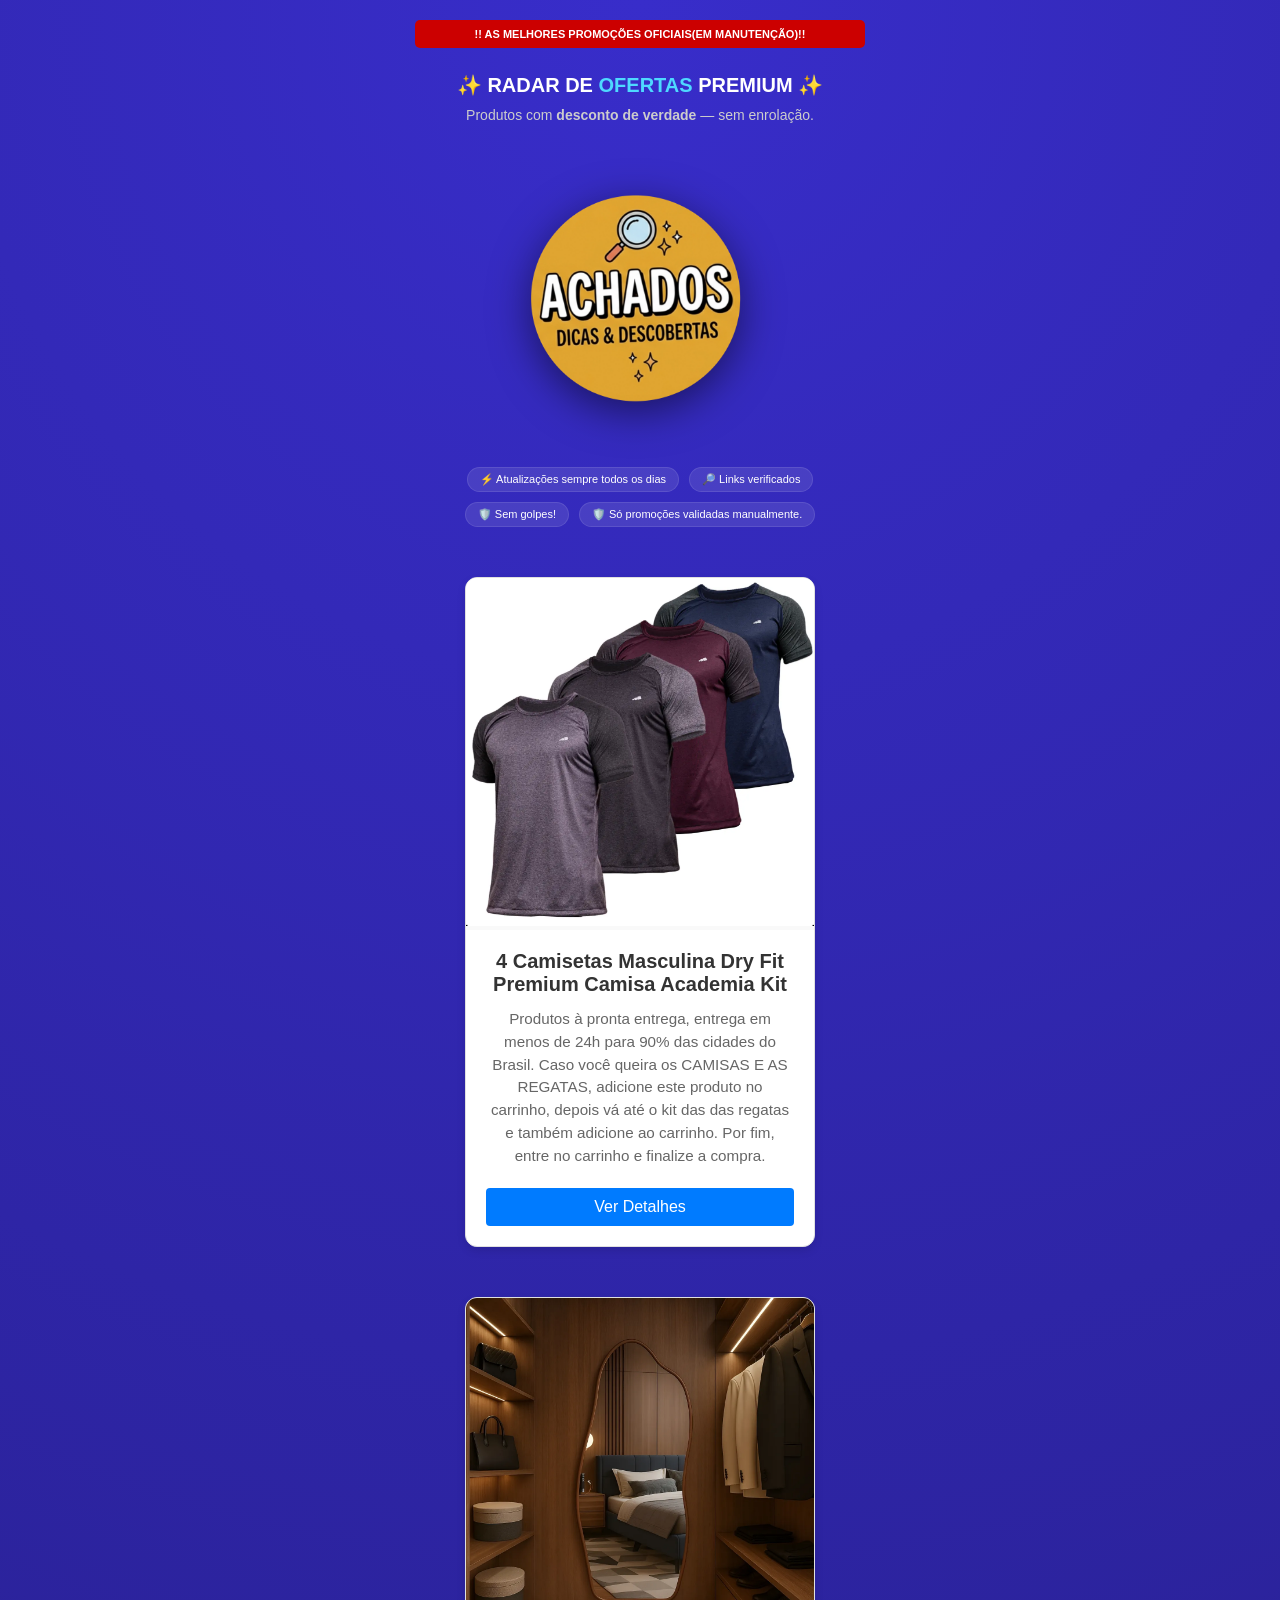
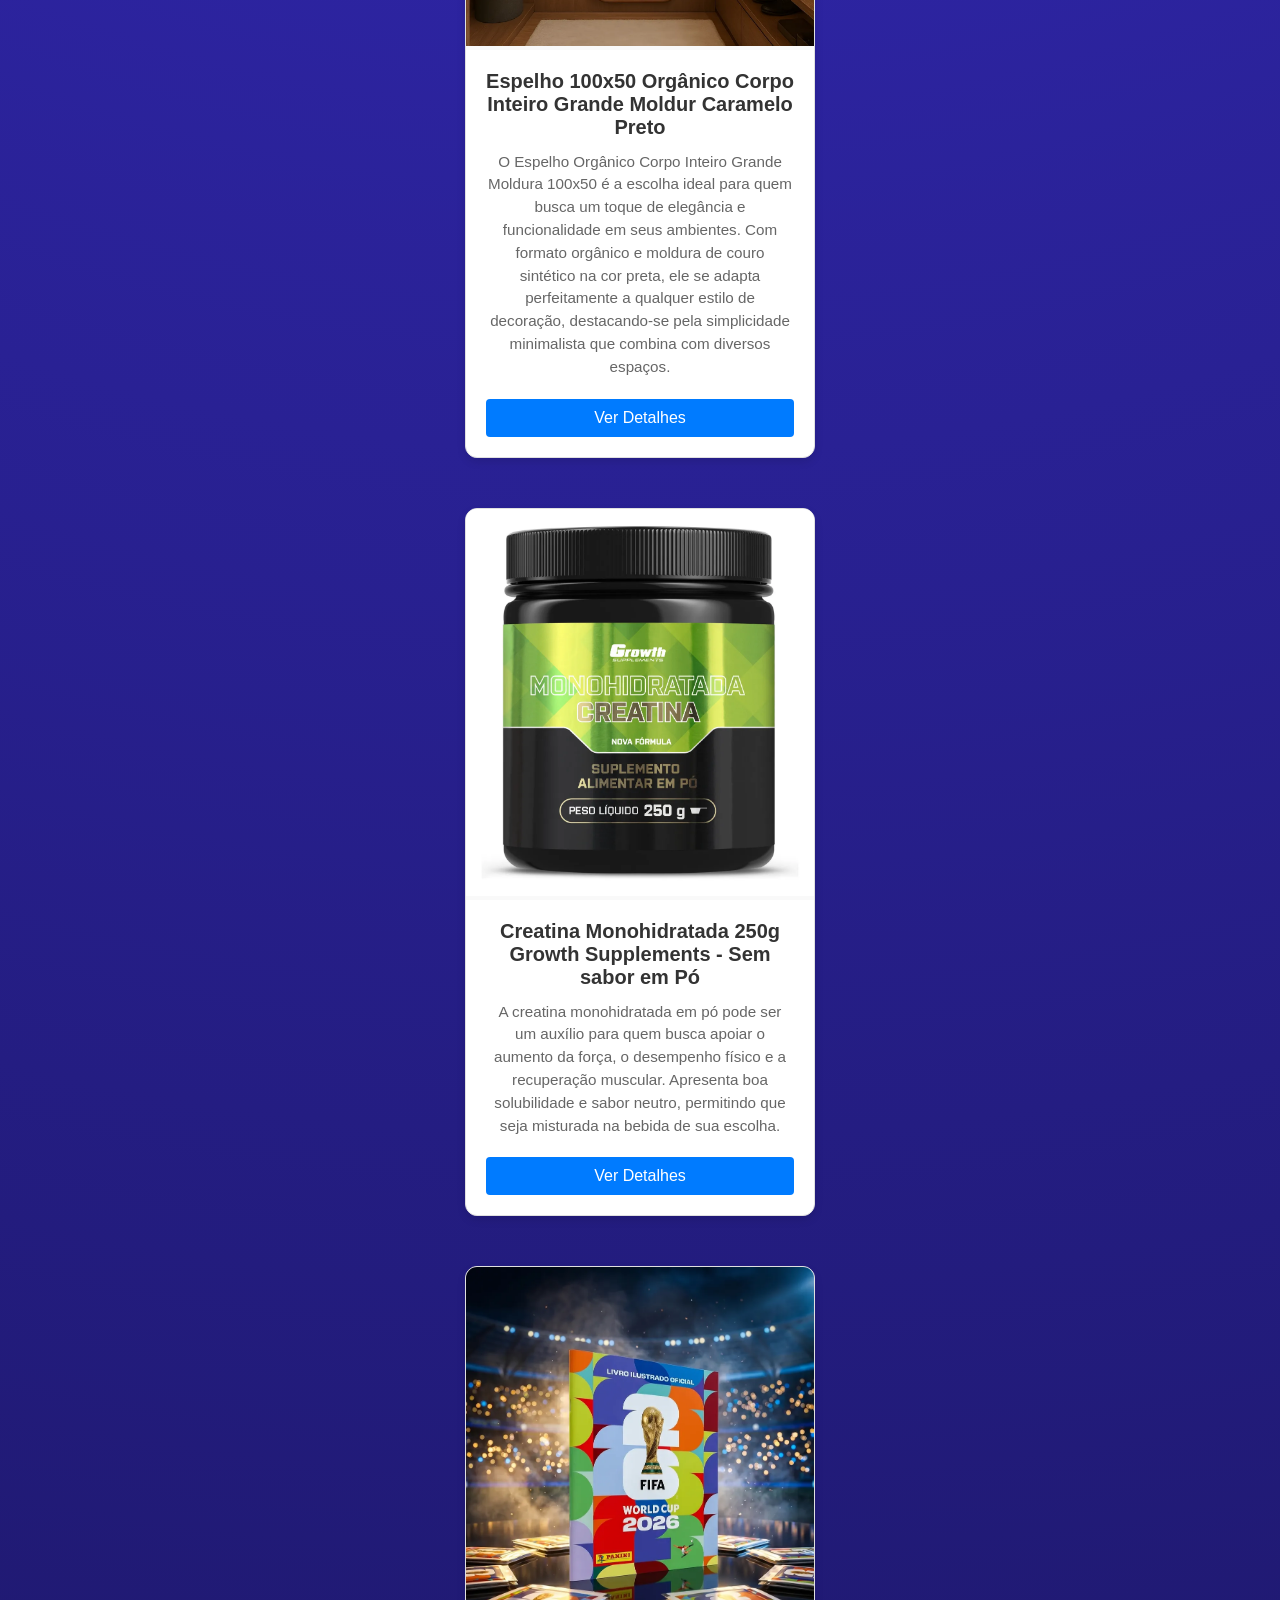
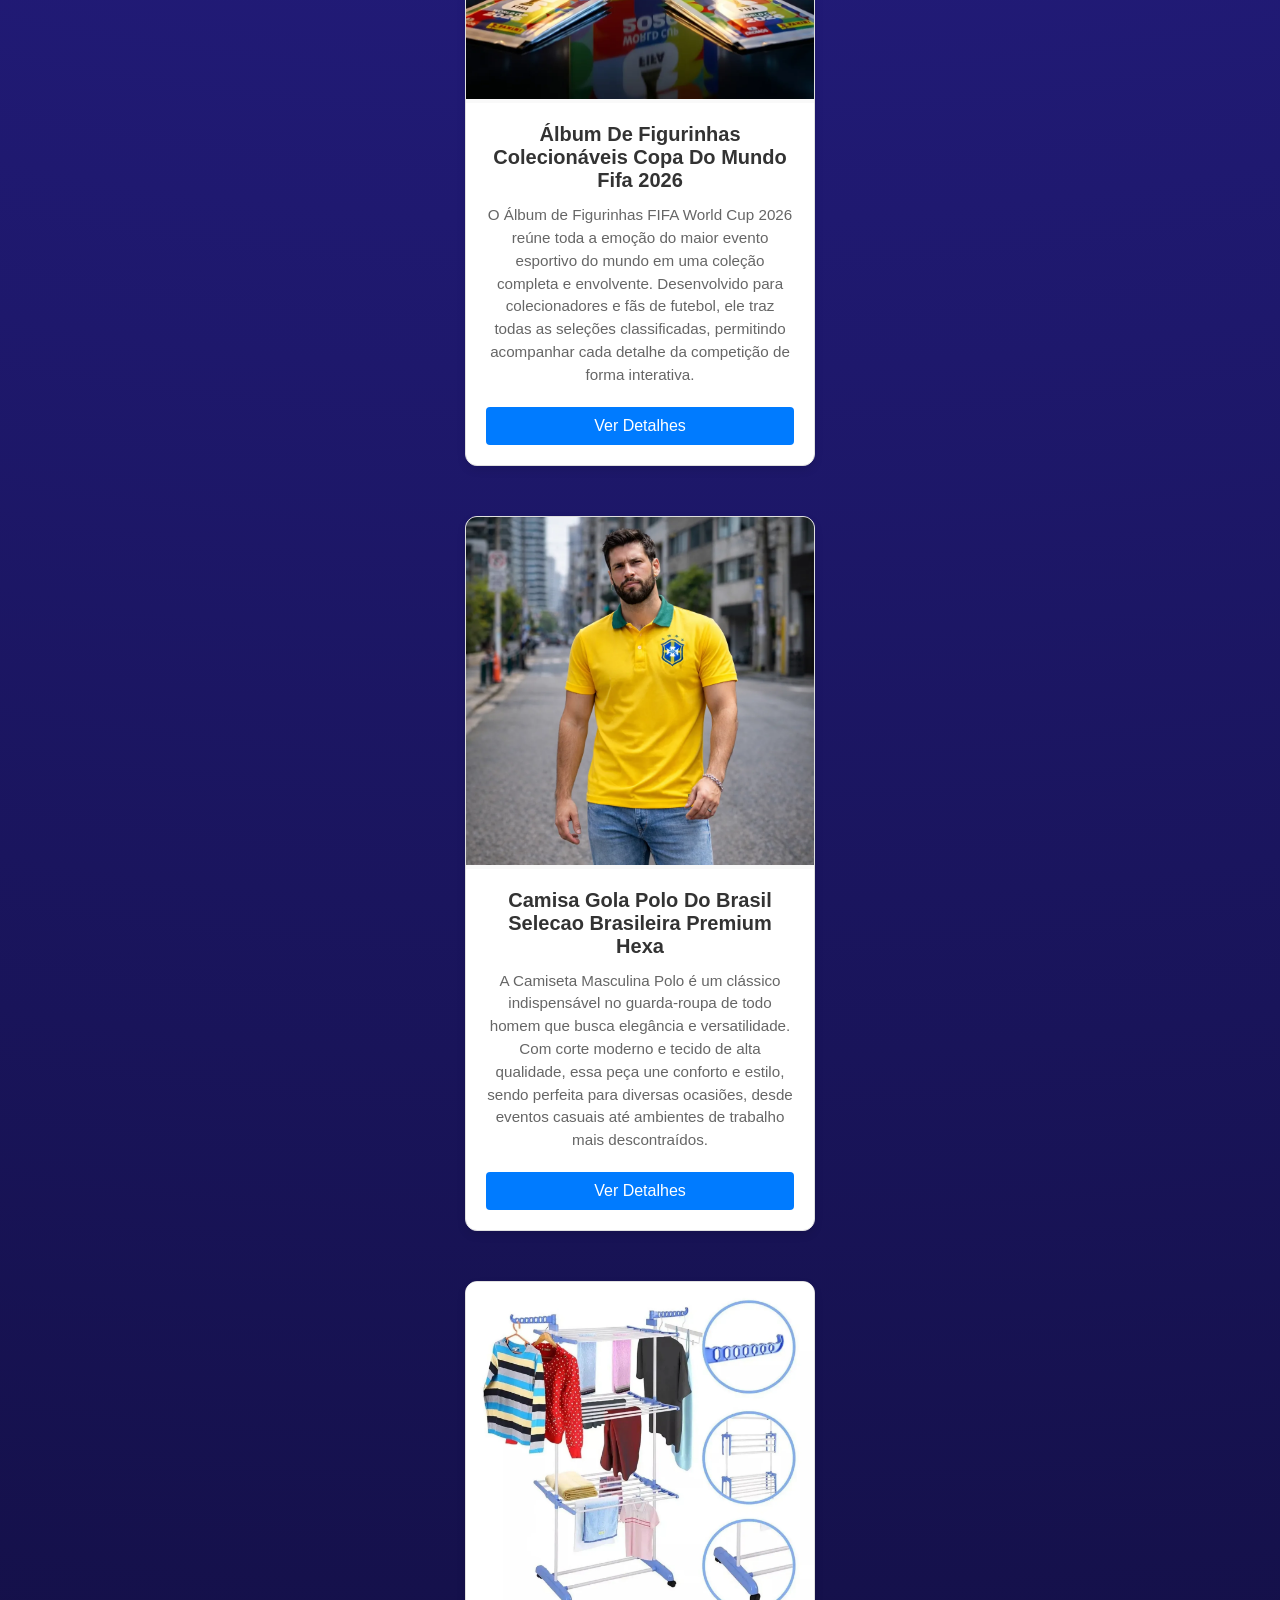
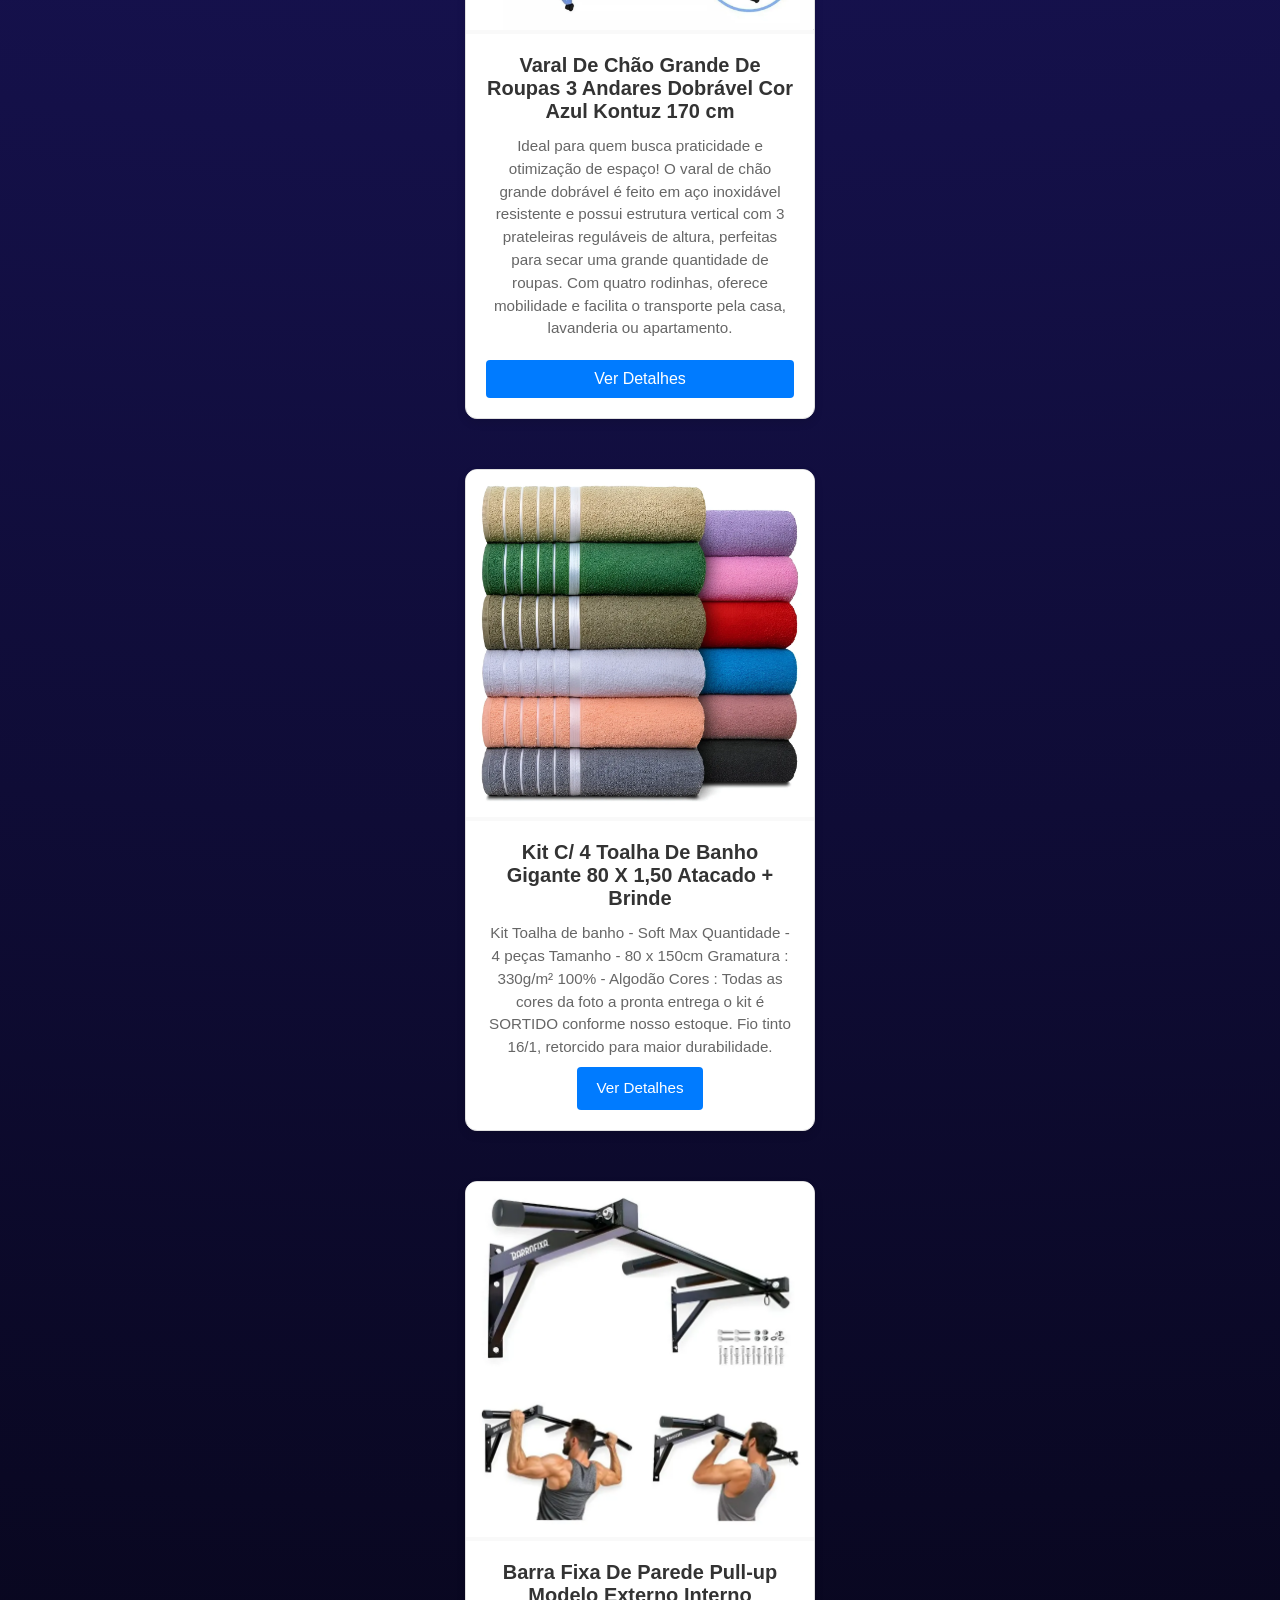
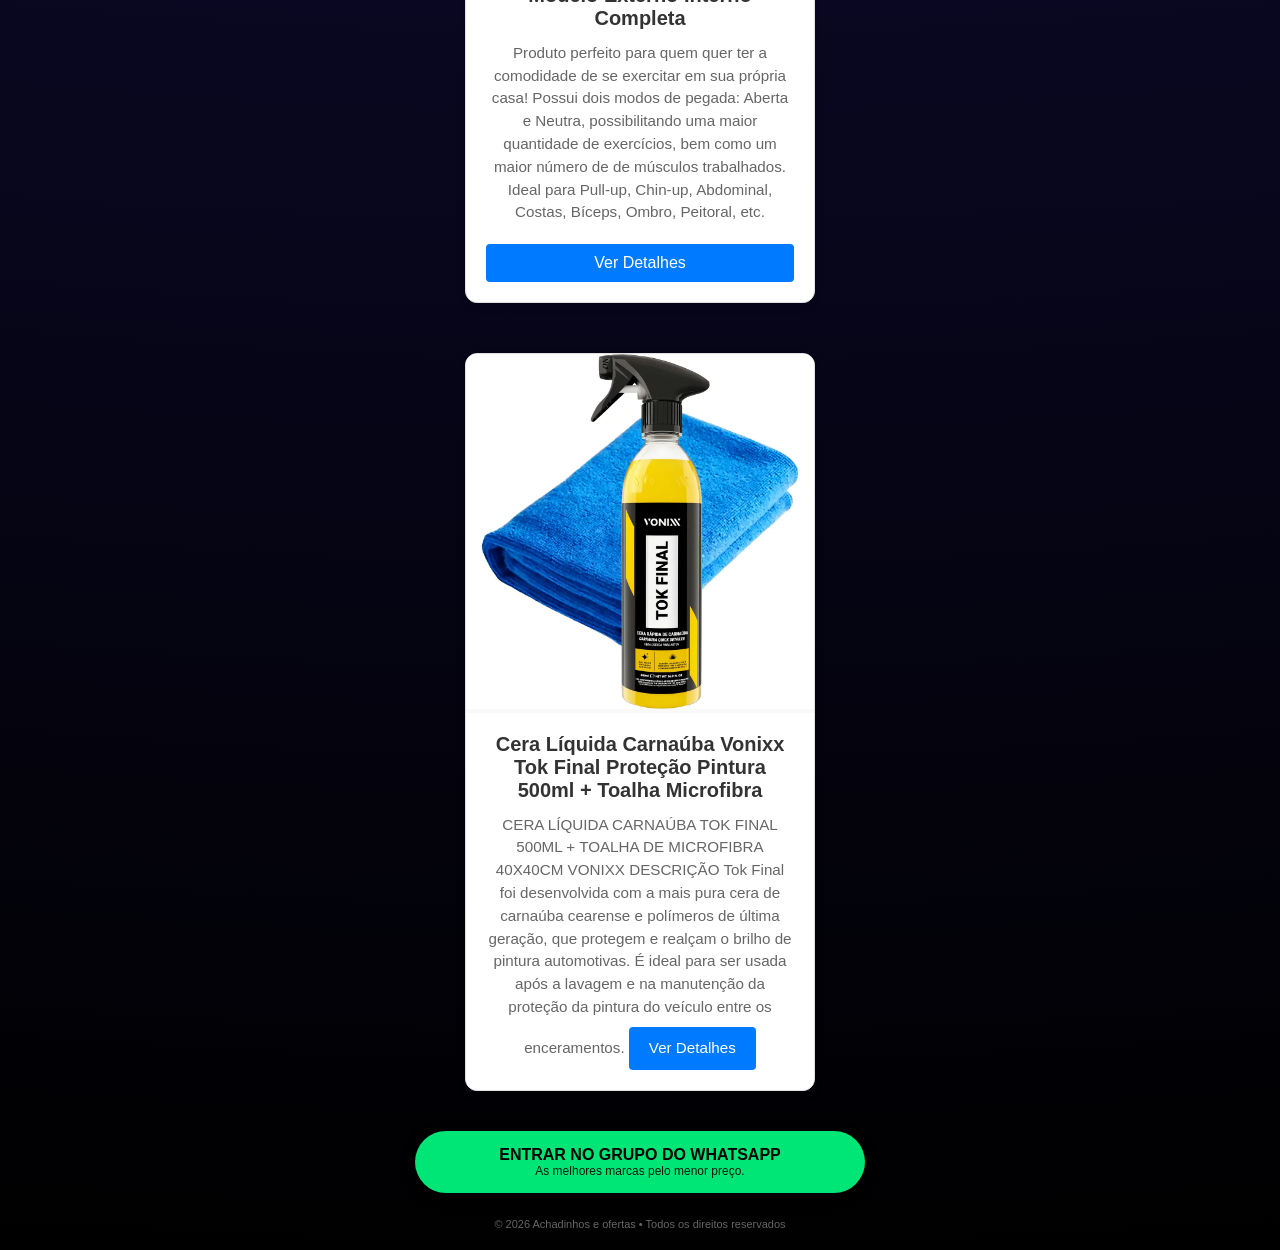
<file: index.html>
<!DOCTYPE html>
<html lang="pt-br">
<head>
    <meta charset="UTF-8">
    <meta name="viewport" content="width=device-width, initial-scale=1.0">
    <title>ACHADINHOS E DESCOBERTAS</title>
    <link rel="stylesheet" href="style.css">
</head>
<body>

    <div class="container">
        <div class="top-banner">
            !! AS MELHORES PROMOÇÕES OFICIAIS(EM MANUTENÇÃO)!!
        </div>

        <header>
            <h1>✨ RADAR DE <span>OFERTAS</span> PREMIUM ✨</h1>
            <p>Produtos com <b>desconto de verdade</b> — sem enrolação.</p>
        </header>

        <div class="logo-area">
            <img src="20260310_154640.png" alt="Logo achados" class="main-logo">
        </div>

        


        <div class="badges">
            <span>⚡ Atualizações sempre todos os dias</span>
            <span>🔎 Links verificados</span>
            <span>🛡️ Sem golpes!</span>
            <span>🛡️ Só promoções validadas manualmente.</span>
        </div>
        <!--começa aqui os produtos-->

        <div class="product-container"></div>
        <div class="product-card">
  <div class="product-image">
    <!-- Substitua o 'src' pelo caminho da sua imagem -->
    <img src="m1.webp" alt="Nome do Produto">
  </div>
  
  <div class="product-info">
    <h3 class="product-title">4 Camisetas Masculina Dry Fit Premium Camisa Academia Kit</h3>
    <p class="product-description">
      Produtos à pronta entrega, entrega em menos de 24h para 90% das cidades do Brasil.

                        Caso você queira os CAMISAS E AS REGATAS, adicione este produto no carrinho, 
                        depois vá até o kit das das regatas e também adicione ao carrinho. Por fim,
                         entre no carrinho e finalize a compra.
    </p>
    <!-- Substitua o 'href' pelo link de destino -->
    <a href="https://meli.la/32XpjBf" class="product-link">Ver Detalhes</a>
  </div>
</div> 


<!-- PRODUTO DOIS-->
        <div class="product-container"></div>
        <div class="product-card">
  <div class="product-image">
    <!-- Substitua o 'src' pelo caminho da sua imagem -->
    <img src="M2.webp" alt="Nome do Produto">
  </div>
  
  <div class="product-info">
    <h3 class="product-title">Espelho 100x50 Orgânico Corpo Inteiro Grande Moldur Caramelo Preto</h3>
    <p class="product-description">
    O Espelho Orgânico Corpo Inteiro Grande Moldura 100x50 é a escolha ideal para quem busca um toque de elegância e funcionalidade em seus ambientes.

Com formato orgânico e moldura de couro sintético na cor preta,
 ele se adapta perfeitamente a qualquer estilo de decoração, 
 destacando-se pela simplicidade minimalista que combina com diversos espaços.
    </p>
    <!-- Substitua o 'href' pelo link de destino -->
    <a href="https://meli.la/1YbigEr" class="product-link">Ver Detalhes</a>
  </div>
</div>


<!-- PRODUTO TRES-->
  <div class="product-container"></div>
        <div class="product-card">
  <div class="product-image">
    <!-- Substitua o 'src' pelo caminho da sua imagem -->
    <img src="m3.webp" alt="Nome do Produto">
  </div>
  
  <div class="product-info">
    <h3 class="product-title">Creatina Monohidratada 250g Growth Supplements - Sem sabor em Pó</h3>
    <p class="product-description">
      A creatina monohidratada em pó pode ser um auxílio para quem busca apoiar o aumento da força, 
      o desempenho físico e a recuperação muscular. Apresenta boa solubilidade e sabor neutro,
       permitindo que seja misturada na bebida de sua escolha.
    </p>
    <!-- Substitua o 'href' pelo link de destino -->
    <a href="https://meli.la/1EDqwSr" class="product-link">Ver Detalhes</a>
  </div>
</div>



<!-- PRODUTO QUATRO-->
  <div class="product-container"></div>
        <div class="product-card">
  <div class="product-image">
    <!-- Substitua o 'src' pelo caminho da sua imagem -->
    <img src="m4.webp" alt="Nome do Produto">
  </div>
  
  <div class="product-info">
    <h3 class="product-title">Álbum De Figurinhas Colecionáveis Copa Do Mundo Fifa 2026</h3>
    <p class="product-description">
     O Álbum de Figurinhas FIFA World Cup 2026 reúne toda a emoção do maior evento esportivo do mundo em uma coleção completa e envolvente. 
     Desenvolvido para colecionadores e fãs de futebol, ele traz todas as seleções classificadas, 
     permitindo acompanhar cada detalhe da competição de forma interativa.
    </p>
    <!-- Substitua o 'href' pelo link de destino -->
    <a href="https://meli.la/2m1nDRD" class="product-link">Ver Detalhes</a>
  </div>
</div>



<!-- PRODUTO CINCO-->
   <div class="product-container"></div>
        <div class="product-card">
  <div class="product-image">
    <!-- Substitua o 'src' pelo caminho da sua imagem -->
    <img src="m5.webp" alt="Nome do Produto">
  </div>
  
  <div class="product-info">
    <h3 class="product-title">Camisa Gola Polo Do Brasil Selecao Brasileira Premium Hexa</h3>
    <p class="product-description">
      A Camiseta Masculina Polo é um clássico indispensável no guarda-roupa de todo homem que busca elegância e versatilidade. 
      Com corte moderno e tecido de alta qualidade, essa peça une conforto e estilo, sendo perfeita para diversas ocasiões,
       desde eventos casuais até ambientes de trabalho mais descontraídos.

    </p>
    <!-- Substitua o 'href' pelo link de destino -->
    <a href="https://meli.la/1QKoFoF" class="product-link">Ver Detalhes</a>
  </div>
</div>


<!-- PRODUTO SEIS-->
   <div class="product-container"></div>
        <div class="product-card">
  <div class="product-image">
    <!-- Substitua o 'src' pelo caminho da sua imagem -->
    <img src="m6.webp" alt="Nome do Produto">
  </div>
  
  <div class="product-info">
    <h3 class="product-title">Varal De Chão Grande De Roupas 3 Andares Dobrável Cor Azul Kontuz 170 cm</h3>
    <p class="product-description">
   Ideal para quem busca praticidade e otimização de espaço! O varal de chão grande dobrável 
   é feito em aço inoxidável resistente e possui estrutura vertical com 3 prateleiras reguláveis de altura, 
   perfeitas para secar uma grande quantidade de roupas. Com quatro rodinhas, oferece mobilidade e facilita o transporte pela casa, lavanderia ou apartamento.

    </p>
    <!-- Substitua o 'href' pelo link de destino -->
    <a href="https://meli.la/2d4Yuhq" class="product-link">Ver Detalhes</a>
  </div>
</div>



<!-- PRODUTO SETE-->
   <div class="product-container"></div>
        <div class="product-card">
  <div class="product-image">
    <!-- Substitua o 'src' pelo caminho da sua imagem -->
    <img src="m7.webp" alt="Nome do Produto">
  </div>
  
  <div class="product-info">
    <h3 class="product-title">Kit C/ 4 Toalha De Banho Gigante 80 X 1,50 Atacado + Brinde</h3>
    <p class="product-description">
      Kit Toalha de banho - Soft Max

Quantidade - 4 peças
Tamanho - 80 x 150cm
Gramatura : 330g/m²
100% - Algodão
Cores : Todas as cores da foto a pronta entrega o kit é SORTIDO conforme nosso estoque.
Fio tinto 16/1, retorcido para maior durabilidade.
    <!-- Substitua o 'href' pelo link de destino -->
    <a href="https://meli.la/2XxNwSF" class="product-link">Ver Detalhes</a>
  </div>
</div>




<!-- PRODUTO OITO-->
   <div class="product-container"></div>
        <div class="product-card">
  <div class="product-image">
    <!-- Substitua o 'src' pelo caminho da sua imagem -->
    <img src="m8.webp" alt="Nome do Produto">
  </div>
  
  <div class="product-info">
    <h3 class="product-title">Barra Fixa De Parede Pull-up Modelo Externo Interno Completa</h3>
    <p class="product-description">
      Produto perfeito para quem quer ter a comodidade de se exercitar em sua própria casa!

Possui dois modos de pegada: Aberta e Neutra, possibilitando uma maior quantidade de exercícios, bem como um maior número de de músculos trabalhados.

Ideal para Pull-up, Chin-up, Abdominal, Costas, Bíceps, Ombro, Peitoral, etc.

    </p>
    <!-- Substitua o 'href' pelo link de destino -->
    <a href="https://meli.la/2wzhjxb" class="product-link">Ver Detalhes</a>
  </div>
</div>



<!-- PRODUTO NOVE-->
   <div class="product-container"></div>
        <div class="product-card">
  <div class="product-image">
    <!-- Substitua o 'src' pelo caminho da sua imagem -->
    <img src="m9.webp" alt="Nome do Produto">
  </div>
  
  <div class="product-info">
    <h3 class="product-title">Cera Líquida Carnaúba Vonixx Tok Final Proteção Pintura 500ml + Toalha Microfibra</h3>
    <p class="product-description">
     CERA LÍQUIDA CARNAÚBA TOK FINAL 500ML + TOALHA DE MICROFIBRA 40X40CM VONIXX

DESCRIÇÃO

Tok Final foi desenvolvida com a mais pura cera de carnaúba cearense e polímeros de última geração, que protegem e realçam o brilho de pintura automotivas. É ideal 
para ser usada após a lavagem e na manutenção da proteção da pintura do veículo entre os enceramentos. 
    <!-- Substitua o 'href' pelo link de destino -->
    <a href="https://meli.la/1n41oNV" class="product-link">Ver Detalhes</a>
  </div>
</div>














         
<!--termina aqui os produtos-->
  <div class="rodape">      
    <div class="buttons-group"><!-- aqui é o local para o grupo-->
            <a href="https://chat.whatsapp.com/KjiaV9fe852DhMPkGGZyyJ" class="btn btn-whatsapp">
                <span class="main-text">ENTRAR NO GRUPO DO WHATSAPP</span>
                <span class="sub-text">As melhores marcas pelo menor preço.</span>
            </a>
        </div>
  </div>         
        <footer>
            <p>© 2026 Achadinhos e ofertas • Todos os direitos reservados</p>
        </footer>
    </div>

</body>
</html>
</file>
<file: style.css>
* {
    margin: 0;
    padding: 0;
    box-sizing: border-box;
    font-family: 'Segoe UI', Tahoma, Geneva, Verdana, sans-serif;
}

body {
    background: radial-gradient(circle at top, #382dca 0%, #000000 100%);
    color: white;
    display: flex;
    justify-content: center;
    min-height: 100vh;
    padding: 20px;
}

.container {
    width: 100%;
    max-width: 450px;
    text-align: center;
}

.top-banner {
    background-color: #c00;
    font-size: 11px;
    padding: 8px;
    border-radius: 5px;
    margin-bottom: 25px;
    font-weight: bold;
}

header h1 {
    font-size: 20px;
    margin-bottom: 10px;
}

header h1 span {
    color: #4ed9ff;
}

header p {
    font-size: 14px;
    color: #ccc;
    margin-bottom: 30px;
}

.logo-area {
    margin-bottom: 30px;
}

.main-logo {
    width: 80%;
    max-width: 280px;
    filter: drop-shadow(0 10px 20px rgba(0,0,0,0.5));
}



.buttons-group {
    color: #000000;
    display: flex;
    flex-direction: column;
    gap: 15px;
    margin-bottom: 25px;
    margin-top: 40px;
}

.btn {
    text-decoration: none;
    color: white;
    padding: 15px;
    border-radius: 50px;
    display: flex;
    flex-direction: column;
    transition: transform 0.2s;
    box-shadow: 0 4px 15px rgba(0,0,0,0.3);
}

.btn:active {
    transform: scale(0.98);
}

.btn-whatsapp {
    background-color: #00e676;
    color: #000;
}

.btn-telegram {
    background-color: #0088cc;
}

.main-text {
    font-weight: 800;
    font-size: 16px;
}

.sub-text {
    font-size: 12px;
    opacity: 0.9;
}

.social-proof {
    font-weight: bold;
    color: #f1c40f;
    margin-bottom: 20px;
    font-size: 15px;
}

.badges {
    display: flex;
    flex-wrap: wrap;
    justify-content: center;
    gap: 10px;
    margin-bottom: 40px;
}

.badges span {
    background: rgba(255, 255, 255, 0.1);
    padding: 5px 12px;
    border-radius: 20px;
    font-size: 11px;
    border: 1px solid rgba(255, 255, 255, 0.1);
}

footer {
    font-size: 11px;
    color: #666;
}
/* começa aqui o css produtos*/






/* Estilo do Card Principal */
.product-card {
  width: 100%;
  max-width: 350px;
  background-color: #ffffff;
  border-radius: 12px;
  box-shadow: 0 4px 8px rgba(0, 0, 0, 0.1);
  overflow: hidden;
  font-family: 'Segoe UI', Tahoma, Geneva, Verdana, sans-serif;
  border: 1px solid #e0e0e0;
  
  /* Centralização e o espaçamento do topo que você pediu */
  margin: 50px auto 20px auto; 
  
  /* Transição suave para o efeito de flutuar */
  transition: transform 0.4s ease, box-shadow 0.4s ease;
}


/* Efeito ao passar o mouse no card */
.product-card:hover {
  transform: translateY(-5px);
  box-shadow: 0 8px 16px rgba(0, 0, 0, 0.15);
}

/* Área da Imagem */
.product-image {
  width: 100%;
  height: 100%; /* Altura fixa para manter o padrão */
  background-color: #f9f9f9;
}

.product-image img {
  width: 100%;
  height: 100%;
  object-fit: cover; /* Faz a imagem preencher o espaço sem distorcer */
}

/* Área do Conteúdo (Texto) */
.product-info {
  padding: 20px;
  display: flex;
  flex-direction: column;
  gap: 12px;
}

.product-title {
  margin: 0;
  font-size: 1.25rem;
  color: #333333;
  font-weight: 600;
}

.product-description {
  margin: 0;
  font-size: 0.95rem;
  color: #666666;
  line-height: 1.5;
}

/* Botão / Link Direcional */
.product-link {
  display: inline-block;
  text-align: center;
  background-color: #007bff; /* Cor do botão */
  color: #ffffff;
  padding: 10px 20px;
  border-radius: 4px;
  text-decoration: none;
  font-weight: 500;
  transition: background-color 0.2s ease;
  margin-top: 8px;
}

/* Efeito ao passar o mouse no botão */
.product-link:hover {
  background-color: #0056b3; /* Cor mais escura no hover */
  
}
/*termina aqui o css produtos*/
</file>
